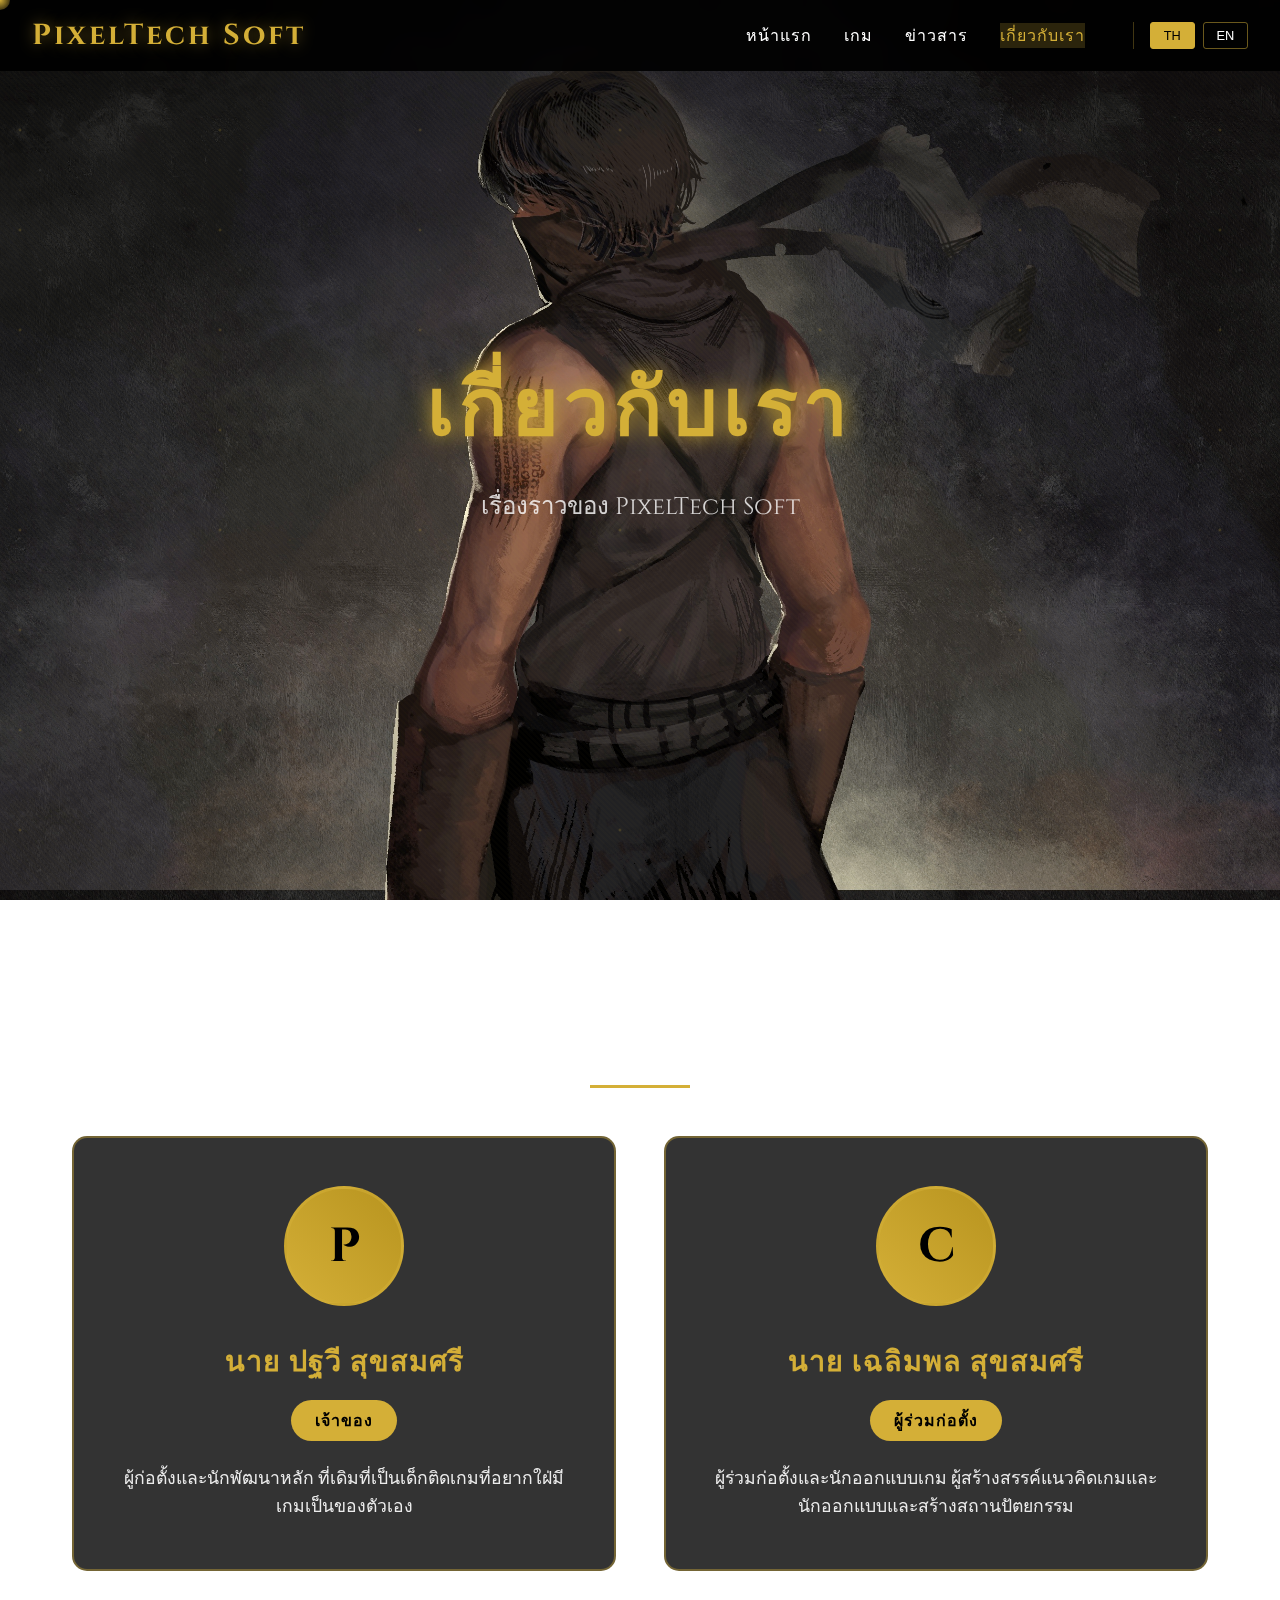
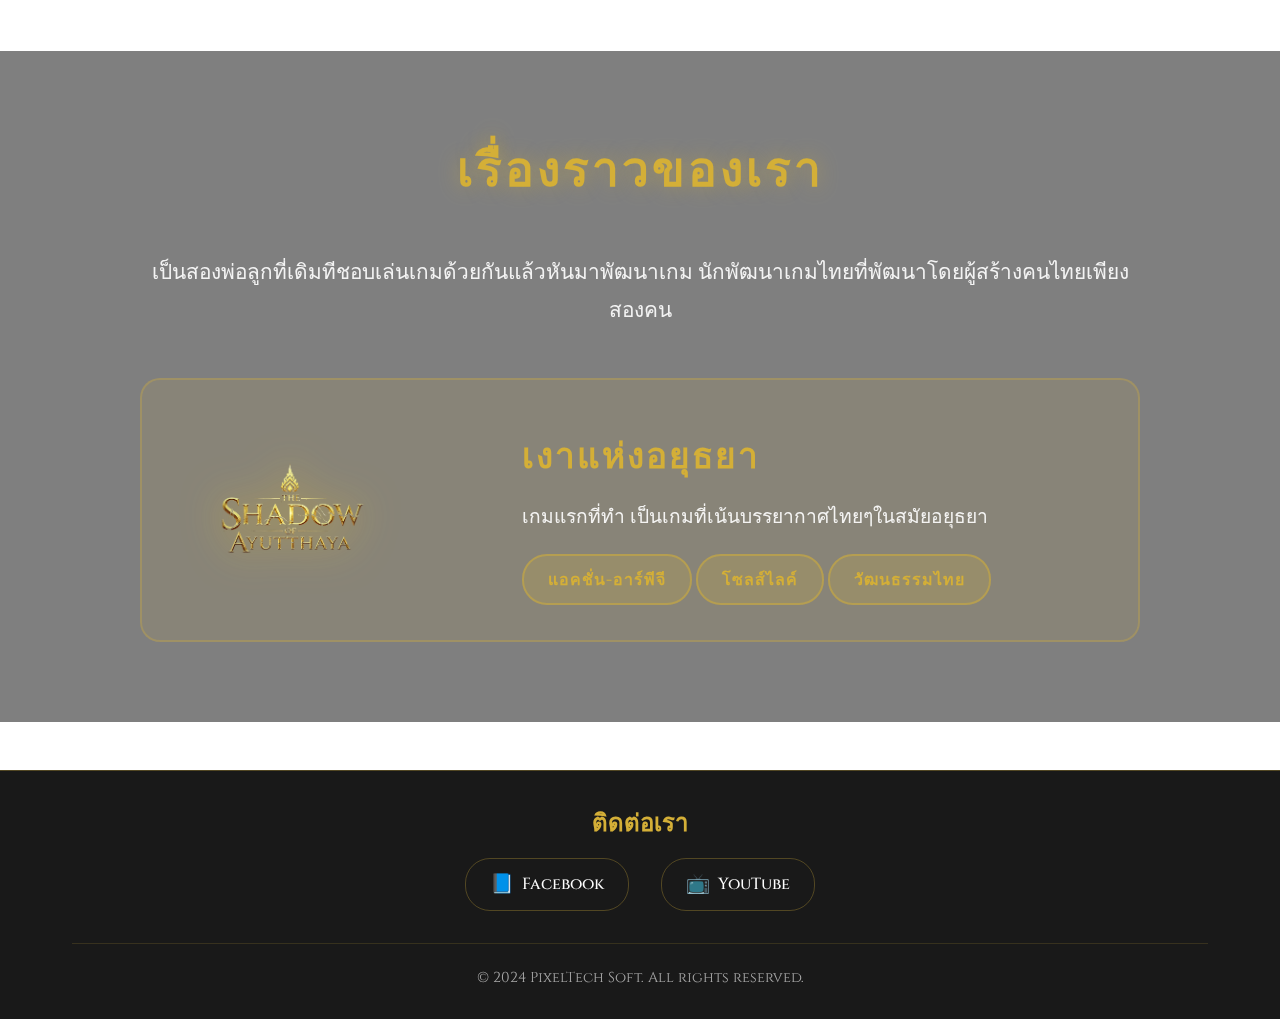
<file: about.html>
<!DOCTYPE html>
<html lang="th">
<head>
    <meta charset="UTF-8">
    <meta name="viewport" content="width=device-width, initial-scale=1.0">
    <title>About Us - PixelTech Soft | เกี่ยวกับเรา | Thai Game Developer</title>
    
    <!-- SEO Meta Tags -->
    <meta name="description" content="เกี่ยวกับ PixelTech Soft นักพัฒนาเกมไทย ผู้ก่อตั้งนาย ปฐวี สุขสมศรี และ เฉลิมพล สุขสมศรี สองพ่อลูกที่รักเกม">
    <meta name="keywords" content="PixelTech Soft, ปฐวี สุขสมศรี, เฉลิมพล สุขสมศรี, นักพัฒนาเกมไทย, Thai Game Developer, ผู้ก่อตั้งเกม, Game Studio Thailand">
    <meta name="author" content="PixelTech Soft">
    
    <!-- Open Graph / Facebook -->
    <meta property="og:type" content="website">
    <meta property="og:title" content="About PixelTech Soft - Thai Game Developer">
    <meta property="og:description" content="เกี่ยวกับนักพัฒนาเกมไทย สองพ่อลูกที่รักเกม">
    <meta property="og:image" content="https://pixeltechsoft.com/Logo.png">
    <meta property="og:url" content="https://pixeltechsoft.com/about.html">
    
    <!-- Twitter -->
    <meta name="twitter:card" content="summary_large_image">
    <meta name="twitter:title" content="About PixelTech Soft">
    <meta name="twitter:description" content="เกี่ยวกับนักพัฒนาเกมไทย">
    
    <link href="https://fonts.googleapis.com/css2?family=Trajan+Pro:wght@400;700&family=Cinzel:wght@400;500;600;700&display=swap" rel="stylesheet">
    <link rel="stylesheet" href="style.css">
</head>
<body>
    <div class="cursor"></div>
    <div class="particles"></div>
    
    <header class="header">
        <div class="logo">
            <span class="logo-text">PixelTech Soft</span>
        </div>
        <nav class="nav">
            <a href="index.html" class="nav-link" data-th="หน้าแรก" data-en="HOME">HOME</a>
            <a href="index.html#games" class="nav-link" data-th="เกม" data-en="GAMES">GAMES</a>
            <a href="index.html#news" class="nav-link" data-th="ข่าวสาร" data-en="NEWS">NEWS</a>
            <a href="about.html" class="nav-link active" data-th="เกี่ยวกับเรา" data-en="ABOUT">ABOUT</a>
            <div class="language-switcher">
                <button class="lang-btn active" data-lang="th">TH</button>
                <button class="lang-btn" data-lang="en">EN</button>
            </div>
        </nav>
    </header>

    <main>
        <section class="about-hero-section">
            <div class="hero-bg" style="background-image: url('Showcase.JPG');"></div>
            <div class="about-hero-content">
                <h1 class="about-hero-title" data-th="เกี่ยวกับเรา" data-en="About Us">เกี่ยวกับเรา</h1>
                <p class="about-hero-subtitle" data-th="เรื่องราวของ PixelTech Soft" data-en="The Story Behind PixelTech Soft">เรื่องราวของ PixelTech Soft</p>
            </div>
        </section>

        <section class="founders-section">
            <div class="section-header">
                <h2 class="section-title" data-th="ผู้ก่อตั้ง" data-en="Our Founders">ผู้ก่อตั้ง</h2>
                <div class="title-underline"></div>
            </div>
            
            <div class="founders-grid">
                <div class="founder-card">
                    <div class="founder-avatar">
                        <div class="avatar-placeholder">P</div>
                    </div>
                    <h3 class="founder-name">นาย ปฐวี สุขสมศรี</h3>
                    <span class="founder-role" data-th="เจ้าของ" data-en="Founder">เจ้าของ</span>
                    <p class="founder-desc">ผู้ก่อตั้งและนักพัฒนาหลัก ที่เดิมที่เป็นเด็กติดเกมที่อยากใฝ่มีเกมเป็นของตัวเอง</p>
                </div>
                
                <div class="founder-card">
                    <div class="founder-avatar">
                        <div class="avatar-placeholder">C</div>
                    </div>
                    <h3 class="founder-name">นาย เฉลิมพล สุขสมศรี</h3>
                    <span class="founder-role" data-th="ผู้ร่วมก่อตั้ง" data-en="Co-Founder">ผู้ร่วมก่อตั้ง</span>
                    <p class="founder-desc">ผู้ร่วมก่อตั้งและนักออกแบบเกม ผู้สร้างสรรค์แนวคิดเกมและนักออกแบบและสร้างสถานปัตยกรรม</p>
                </div>
            </div>
        </section>

        <section class="story-section">
            <div class="story-content">
                <h2 class="story-title" data-th="เรื่องราวของเรา" data-en="Our Story">เรื่องราวของเรา</h2>
                <div class="story-text">
                    <p>เป็นสองพ่อลูกที่เดิมทีชอบเล่นเกมด้วยกันแล้วหันมาพัฒนาเกม นักพัฒนาเกมไทยที่พัฒนาโดยผู้สร้างคนไทยเพียงสองคน</p>
                    
                    <div class="game-highlight">
                        <img src="Logo.png" alt="The Shadow Of Ayutthaya" class="game-logo-large">
                        <div class="game-info-text">
                            <h3>เงาแห่งอยุธยา</h3>
                            <p>เกมแรกที่ทำ เป็นเกมที่เน้นบรรยากาศไทยๆในสมัยอยุธยา</p>
                            <div class="genre-tags">
                                <span class="genre-tag">แอคชั่น-อาร์พีจี</span>
                                <span class="genre-tag">โซลส์ไลค์</span>
                                <span class="genre-tag">วัฒนธรรมไทย</span>
                            </div>
                        </div>
                    </div>
                </div>
            </div>
        </section>
    </main>

    <footer class="footer">
        <div class="footer-content">
            <div class="social-links">
                <h3 data-th="ติดต่อเรา" data-en="Contact Us">Contact Us</h3>
                <div class="social-icons">
                    <a href="https://www.facebook.com/profile.php?id=61567731262273" target="_blank" class="social-link">
                        <span class="social-icon">📘</span>
                        <span data-th="Facebook" data-en="Facebook">Facebook</span>
                    </a>
                    <a href="https://www.youtube.com/@THESHADOWOFAYUTTHAYA-OFFICIAL" target="_blank" class="social-link">
                        <span class="social-icon">📺</span>
                        <span data-th="YouTube" data-en="YouTube">YouTube</span>
                    </a>
                </div>
            </div>
            <p>&copy; 2024 PixelTech Soft. All rights reserved.</p>
        </div>
    </footer>

    <script src="about.js"></script>
</body>
</html>
</file>
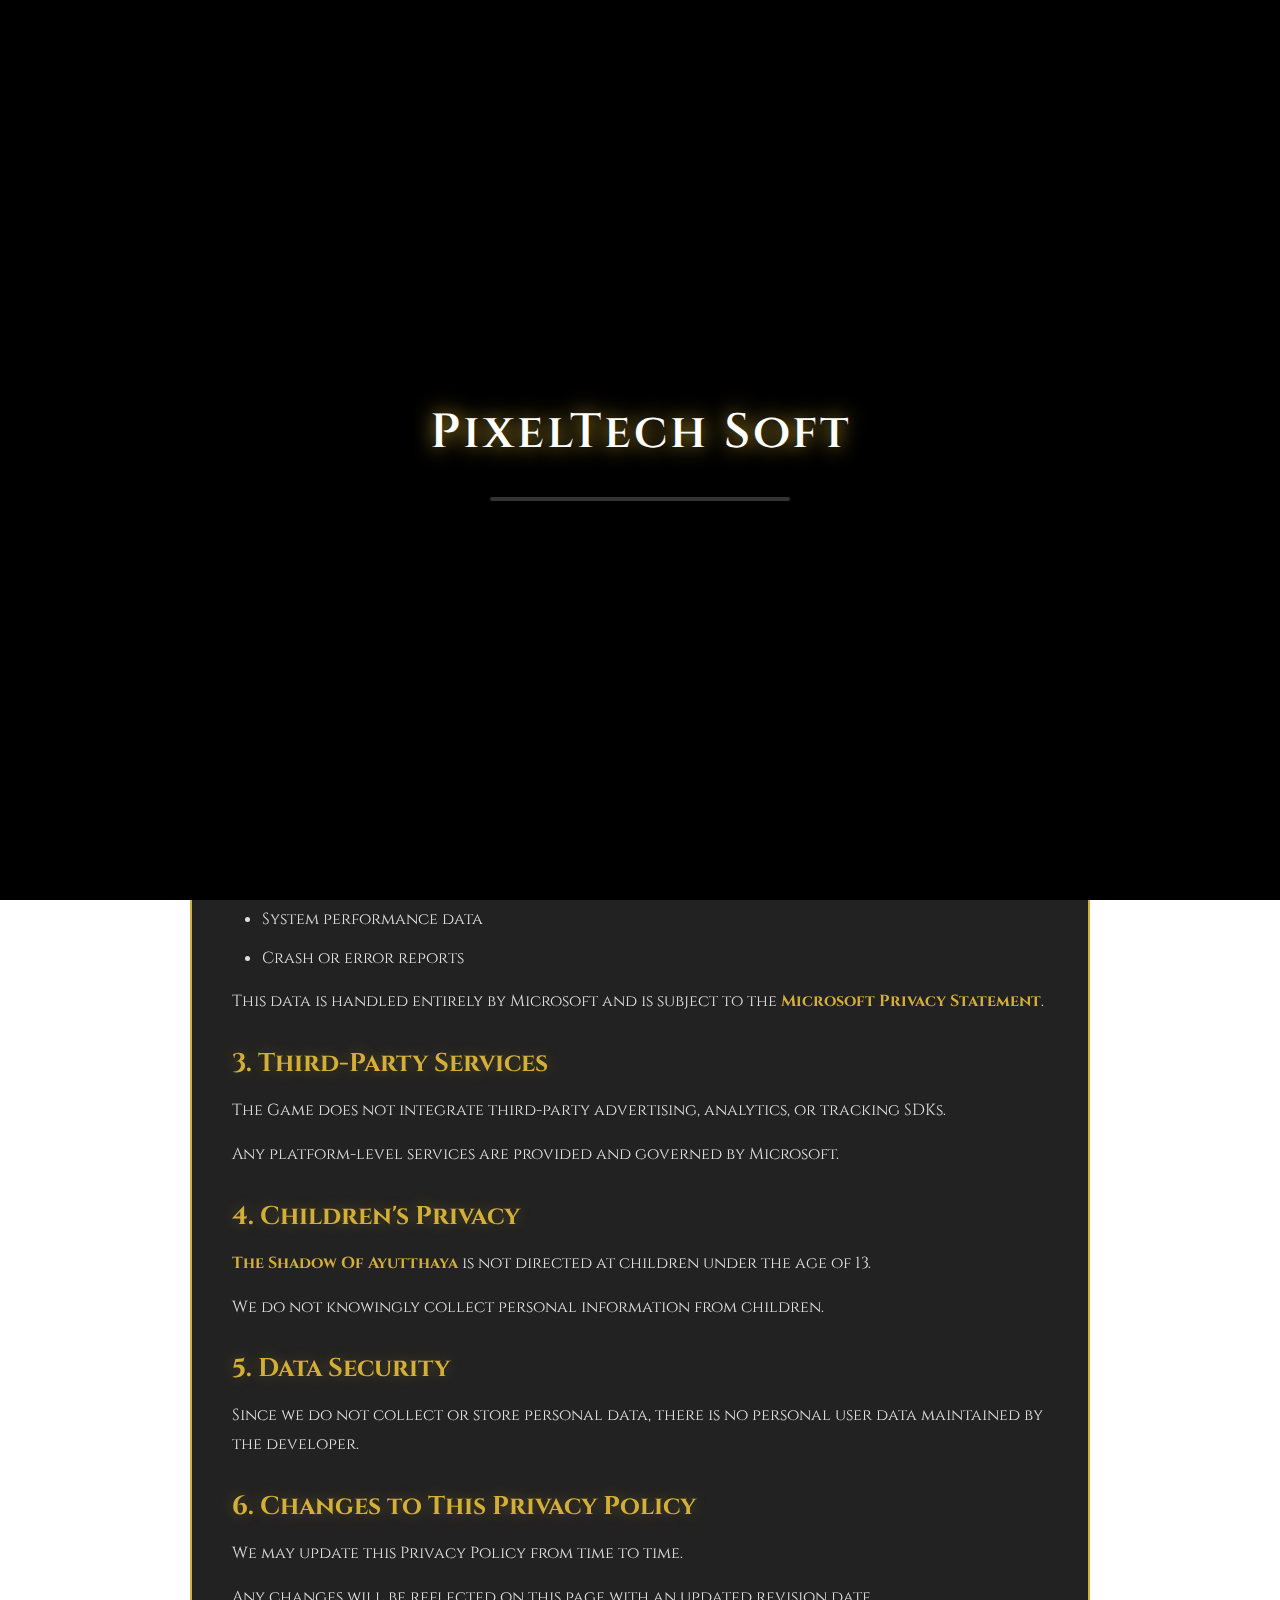
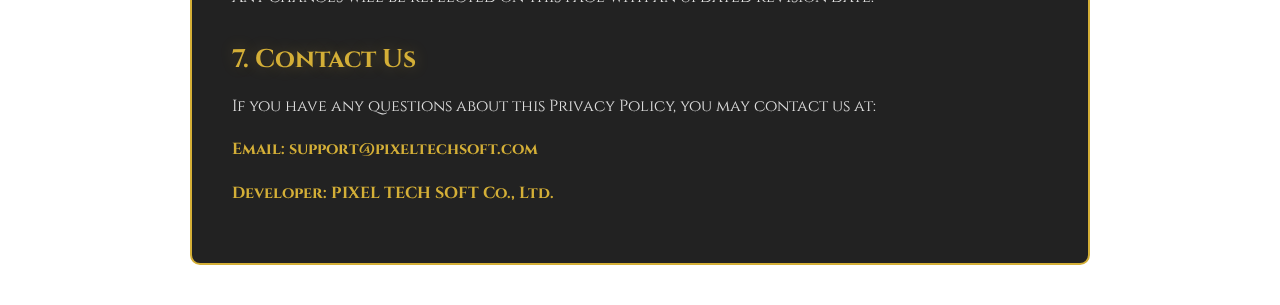
<file: privacy-policy.html>
<!DOCTYPE html>
<html lang="th">
<head>
    <meta charset="UTF-8">
    <meta name="viewport" content="width=device-width, initial-scale=1.0">
    <title>Privacy Policy - The Shadow Of Ayutthaya | PixelTech Soft</title>
    
    <!-- SEO Meta Tags -->
    <meta name="description" content="Privacy Policy สำหรับเกม The Shadow Of Ayutthaya - ข้อมูลเกี่ยวกับการคุ้มครองข้อมูลของผู้เล่น">
    <meta name="keywords" content="Privacy Policy, The Shadow of Ayutthaya, PixelTech Soft, การคุ้มครองข้อมูล">
    <meta name="author" content="PixelTech Soft">
    <meta name="robots" content="index, follow">
    
    <!-- Open Graph / Facebook -->
    <meta property="og:type" content="website">
    <meta property="og:title" content="Privacy Policy - The Shadow Of Ayutthaya">
    <meta property="og:description" content="Privacy Policy สำหรับเกม The Shadow Of Ayutthaya">
    <meta property="og:url" content="https://pixeltechsoft.com/privacy-policy.html">
    
    <link href="https://fonts.googleapis.com/css2?family=Trajan+Pro:wght@400;700&family=Cinzel:wght@400;500;600;700&display=swap" rel="stylesheet">
    <link rel="stylesheet" href="style.css">
    <style>
        .privacy-policy-container {
            max-width: 900px;
            margin: 120px auto 40px;
            padding: 40px;
            background: rgba(10, 10, 10, 0.9);
            border: 2px solid #d4af37;
            border-radius: 10px;
            position: relative;
            z-index: 10;
        }

        .privacy-policy-container h1 {
            color: #d4af37;
            font-size: 2.5em;
            margin-bottom: 10px;
            text-align: center;
            text-shadow: 0 0 20px rgba(212, 175, 55, 0.5);
        }

        .policy-last-updated {
            text-align: center;
            color: #b8860b;
            font-size: 0.9em;
            margin-bottom: 30px;
            border-bottom: 1px solid #d4af37;
            padding-bottom: 20px;
        }

        .privacy-policy-container h2 {
            color: #d4af37;
            font-size: 1.6em;
            margin-top: 30px;
            margin-bottom: 15px;
            text-shadow: 0 0 15px rgba(212, 175, 55, 0.3);
        }

        .privacy-policy-container p {
            color: #e0e0e0;
            line-height: 1.8;
            margin-bottom: 15px;
            font-size: 1em;
        }

        .privacy-policy-container ul {
            color: #e0e0e0;
            margin-left: 30px;
            margin-bottom: 15px;
        }

        .privacy-policy-container li {
            margin-bottom: 10px;
            line-height: 1.8;
        }

        .privacy-policy-container strong {
            color: #d4af37;
        }

        .privacy-policy-container a {
            color: #d4af37;
            text-decoration: none;
            transition: 0.3s;
        }

        .privacy-policy-container a:hover {
            text-decoration: underline;
            text-shadow: 0 0 10px rgba(212, 175, 55, 0.7);
        }

        .back-button {
            display: inline-block;
            margin-bottom: 20px;
            padding: 10px 20px;
            background: linear-gradient(135deg, #d4af37 0%, #b8860b 100%);
            color: #000;
            text-decoration: none;
            border-radius: 5px;
            font-weight: bold;
            transition: 0.3s;
            cursor: pointer;
        }

        .back-button:hover {
            background: linear-gradient(135deg, #e0c545 0%, #d4af37 100%);
            transform: scale(1.05);
        }

        @media (max-width: 768px) {
            .privacy-policy-container {
                margin: 60px 20px 40px;
                padding: 20px;
            }

            .privacy-policy-container h1 {
                font-size: 1.8em;
            }

            .privacy-policy-container h2 {
                font-size: 1.3em;
            }

            .privacy-policy-container p,
            .privacy-policy-container li {
                font-size: 0.95em;
            }
        }
    </style>
</head>
<body>
    <div class="loading-screen" id="loading-screen">
        <div class="loading-content">
            <div class="loading-text">PixelTech Soft</div>
            <div class="loading-bar">
                <div class="loading-progress"></div>
            </div>
        </div>
    </div>

    <header class="header" style="position: fixed; top: 0; left: 0; right: 0; z-index: 100; background: rgba(10, 10, 10, 0.95); border-bottom: 2px solid #d4af37;">
        <div class="logo" style="padding: 15px 30px; display: inline-block;">
            <span class="logo-text">PixelTech Soft</span>
        </div>
        <nav class="nav" style="display: inline-block; position: absolute; right: 30px; top: 20px;">
            <a href="index.html" class="nav-link" style="color: #d4af37; text-decoration: none; margin-left: 30px; transition: 0.3s;">Home</a>
            <a href="about.html" class="nav-link" style="color: #d4af37; text-decoration: none; margin-left: 30px; transition: 0.3s;">About</a>
        </nav>
    </header>

    <div class="privacy-policy-container">
        <a href="index.html" class="back-button">← Back to Home</a>
        
        <h1>Privacy Policy</h1>
        <div class="policy-last-updated">Last updated: 2026</div>

        <p>PixelTechSoft ("we", "our", or "us") operates the game <strong>The Shadow Of Ayutthaya</strong> (the "Game"). This Privacy Policy explains how we handle information when you use our Game.</p>

        <h2>1. Information We Collect</h2>
        <p><strong>The Shadow Of Ayutthaya</strong> is a single-player, offline-focused game.</p>
        <p>We do not collect, store, or process personal data such as names, email addresses, phone numbers, or precise location data.</p>
        <p>The Game does not require user accounts and does not include online multiplayer services.</p>

        <h2>2. Automatically Collected Information</h2>
        <p>The Game itself does not collect analytics or tracking data.</p>
        <p>However, platform providers such as Microsoft (Windows / Xbox) may collect limited technical information in accordance with their own privacy policies, including but not limited to:</p>
        <ul>
            <li>Device information</li>
            <li>System performance data</li>
            <li>Crash or error reports</li>
        </ul>
        <p>This data is handled entirely by Microsoft and is subject to the <strong><a href="https://privacy.microsoft.com/" target="_blank" rel="noopener noreferrer">Microsoft Privacy Statement</a></strong>.</p>

        <h2>3. Third-Party Services</h2>
        <p>The Game does not integrate third-party advertising, analytics, or tracking SDKs.</p>
        <p>Any platform-level services are provided and governed by Microsoft.</p>

        <h2>4. Children's Privacy</h2>
        <p><strong>The Shadow Of Ayutthaya</strong> is not directed at children under the age of 13.</p>
        <p>We do not knowingly collect personal information from children.</p>

        <h2>5. Data Security</h2>
        <p>Since we do not collect or store personal data, there is no personal user data maintained by the developer.</p>

        <h2>6. Changes to This Privacy Policy</h2>
        <p>We may update this Privacy Policy from time to time.</p>
        <p>Any changes will be reflected on this page with an updated revision date.</p>

        <h2>7. Contact Us</h2>
        <p>If you have any questions about this Privacy Policy, you may contact us at:</p>
        <p><strong>Email: <a href="mailto:support@pixeltechsoft.com">support@pixeltechsoft.com</a></strong></p>
        <p><strong>Developer: PIXEL TECH SOFT Co., Ltd.</strong></p>
    </div>

    <script src="app.js"></script>
</body>
</html>
</file>
<file: style.css>
* {
    margin: 0;
    padding: 0;
    box-sizing: border-box;
}

body {
    font-family: 'Cinzel', serif;
    background: 
        radial-gradient(circle at 20% 80%, rgba(212,175,55,0.1) 0%, transparent 50%),
        radial-gradient(circle at 80% 20%, rgba(212,175,55,0.08) 0%, transparent 50%),
        radial-gradient(circle at 40% 40%, rgba(212,175,55,0.05) 0%, transparent 50%),
        linear-gradient(135deg, #0a0a0a 0%, #1a1a1a 50%, #0a0a0a 100%);
    background-size: 100% 100%, 100% 100%, 100% 100%, 100% 100%;
    background-attachment: fixed;
    color: #fff;
    overflow-x: hidden;
    cursor: none;
    position: relative;
}

body::before {
    content: '';
    position: fixed;
    top: 0;
    left: 0;
    width: 100%;
    height: 100%;
    background-image: 
        repeating-linear-gradient(
            45deg,
            transparent,
            transparent 2px,
            rgba(212,175,55,0.02) 2px,
            rgba(212,175,55,0.02) 4px
        );
    pointer-events: none;
    z-index: 1;
}

body::after {
    content: '';
    position: fixed;
    top: 0;
    left: 0;
    width: 100%;
    height: 100%;
    background: 
        radial-gradient(2px 2px at 20px 30px, rgba(212,175,55,0.3), transparent),
        radial-gradient(2px 2px at 40px 70px, rgba(255,255,255,0.1), transparent),
        radial-gradient(1px 1px at 90px 40px, rgba(212,175,55,0.2), transparent),
        radial-gradient(1px 1px at 130px 80px, rgba(255,255,255,0.08), transparent);
    background-repeat: repeat;
    background-size: 200px 100px;
    animation: sparkle 20s linear infinite;
    pointer-events: none;
    z-index: 1;
}

@keyframes sparkle {
    0% { transform: translateX(0); }
    100% { transform: translateX(200px); }
}

/* Loading Screen */
.loading-screen {
    position: fixed;
    top: 0;
    left: 0;
    width: 100%;
    height: 100%;
    background: #000;
    display: flex;
    align-items: center;
    justify-content: center;
    z-index: 10000;
    animation: fadeOut 1s ease 3s forwards;
}

.loading-content {
    text-align: center;
    animation: fadeInUp 1s ease;
}



.loading-text {
    font-family: 'Cinzel', serif;
    font-size: 3rem;
    font-weight: 600;
    margin-bottom: 2rem;
    text-shadow: 0 0 20px #d4af37;
    letter-spacing: 3px;
}

.loading-bar {
    width: 300px;
    height: 4px;
    background: rgba(255,255,255,0.2);
    border-radius: 2px;
    overflow: hidden;
    margin: 0 auto;
}

.loading-progress {
    width: 0;
    height: 100%;
    background: linear-gradient(90deg, #d4af37, #b8941f);
    border-radius: 2px;
    animation: loadProgress 3s ease forwards;
}

@keyframes loadProgress {
    to { width: 100%; }
}

@keyframes fadeOut {
    to { opacity: 0; visibility: hidden; }
}

/* Game Selection */
.game-selection {
    position: fixed;
    top: 0;
    left: 0;
    width: 100%;
    height: 100%;
    background: linear-gradient(rgba(0,0,0,0.8), rgba(0,0,0,0.9)), url('Envaronment1.jpg');
    background-size: cover;
    background-position: center;
    display: flex;
    align-items: center;
    justify-content: center;
    z-index: 9000;
    opacity: 0;
    visibility: hidden;
    animation: showSelection 1s ease 4s forwards;
}

@keyframes showSelection {
    to { opacity: 1; visibility: visible; }
}

.selection-content {
    text-align: center;
    max-width: 1200px;
    padding: 2rem;
}

.selection-title {
    font-family: 'Cinzel', serif;
    font-size: 4rem;
    font-weight: 700;
    margin-bottom: 3rem;
    text-shadow: 0 0 30px #d4af37;
    animation: titleGlow 3s ease-in-out infinite alternate;
    letter-spacing: 4px;
}

@keyframes titleGlow {
    from { text-shadow: 0 0 30px #d4af37; }
    to { text-shadow: 0 0 50px #d4af37, 0 0 70px #d4af37; }
}

.game-showcase {
    position: fixed;
    top: 0;
    left: 0;
    width: 100vw;
    height: 100vh;
    display: flex;
    align-items: center;
    justify-content: center;
    gap: 2rem;
    padding: 2rem;
}

.game-slot {
    width: 45vw;
    max-width: 500px;
    height: 70vh;
    background: rgba(0,0,0,0.9);
    border: 3px solid rgba(212,175,55,0.6);
    border-radius: 10px;
    overflow: hidden;
    cursor: pointer;
    transition: all 0.8s ease;
    transform: translateY(100px) scale(0.9);
    opacity: 0;
    animation: slotEntrance 1.5s ease 5s forwards;
    position: relative;
}

.game-slot:nth-child(2) {
    animation-delay: 5.5s;
}

@keyframes slotEntrance {
    0% {
        transform: translateY(100px) scale(0.9);
        opacity: 0;
    }
    70% {
        transform: translateY(-20px) scale(1.02);
        opacity: 0.8;
    }
    100% {
        transform: translateY(0) scale(1);
        opacity: 1;
    }
}

.game-slot:hover {
    transform: translateY(-10px) scale(1.02);
    border-color: #d4af37;
    box-shadow: 0 20px 40px rgba(212,175,55,0.4);
}

.game-showcase-image {
    position: relative;
    height: 65%;
    overflow: hidden;
}

.game-showcase-image::after {
    content: '';
    position: absolute;
    bottom: 0;
    left: 0;
    width: 100%;
    height: 30%;
    background: linear-gradient(to bottom, transparent, rgba(0,0,0,0.8));
    pointer-events: none;
}

.showcase-bg {
    width: 100%;
    height: 100%;
    object-fit: cover;
    transition: all 0.5s ease;
}

.showcase-bg::after {
    content: '';
    position: absolute;
    bottom: 0;
    left: 0;
    width: 100%;
    height: 40%;
    background: linear-gradient(to bottom, transparent, rgba(0,0,0,0.9));
    pointer-events: none;
}

.game-slot:hover .showcase-bg {
    transform: scale(1.05);
    filter: brightness(1.1);
}

.game-overlay {
    position: absolute;
    top: 0;
    left: 0;
    width: 100%;
    height: 100%;
    background: linear-gradient(45deg, rgba(0,0,0,0.7), rgba(212,175,55,0.2));
    display: flex;
    align-items: center;
    justify-content: center;
}

.game-logo {
    width: 200px;
    height: auto;
    filter: drop-shadow(0 0 20px #d4af37);
    transition: all 0.5s ease;
}

.game-slot:hover .game-logo {
    filter: drop-shadow(0 0 30px #d4af37) brightness(1.2);
    transform: scale(1.1);
}

.game-info {
    height: 35%;
    padding: 1.5rem;
    text-align: center;
    display: flex;
    flex-direction: column;
    justify-content: center;
}

.game-title-overlay {
    font-family: 'Cinzel', serif;
    font-size: 3rem;
    font-weight: 700;
    color: #d4af37;
    text-shadow: 0 0 20px #d4af37;
    letter-spacing: 3px;
}

.game-title {
    font-family: 'Cinzel', serif;
    font-size: 2.2rem;
    font-weight: 700;
    color: #d4af37;
    letter-spacing: 3px;
    margin-bottom: 1rem;
    text-shadow: 0 0 15px rgba(212,175,55,0.5);
}

.game-description {
    font-size: 1rem;
    line-height: 1.5;
    opacity: 0.8;
    margin-bottom: 1.5rem;
    max-width: 600px;
    margin-left: auto;
    margin-right: auto;
}

.play-btn {
    background: linear-gradient(45deg, #d4af37, #b8941f);
    border: none;
    padding: 1rem 2.5rem;
    font-family: 'Cinzel', serif;
    font-size: 1rem;
    font-weight: 600;
    letter-spacing: 2px;
    color: white;
    border-radius: 5px;
    cursor: pointer;
    transition: all 0.4s ease;
    box-shadow: 0 10px 20px rgba(212,175,55,0.3);
    position: relative;
    overflow: hidden;
    align-self: center;
    width: fit-content;
    margin: 0 auto;
}

.play-btn:hover {
    transform: translateY(-3px);
    box-shadow: 0 15px 30px rgba(212,175,55,0.5);
    background: linear-gradient(45deg, #b8941f, #d4af37);
}

.play-btn::before {
    content: '';
    position: absolute;
    top: 0;
    left: -100%;
    width: 100%;
    height: 100%;
    background: linear-gradient(90deg, transparent, rgba(255,255,255,0.2), transparent);
    transition: left 0.5s;
}

.play-btn:hover::before {
    left: 100%;
}



.cursor {
    position: fixed;
    width: 20px;
    height: 20px;
    background: radial-gradient(circle, #d4af37, transparent);
    border-radius: 50%;
    pointer-events: none;
    z-index: 9999;
    transition: transform 0.1s ease;
    transform: translate(-50%, -50%);
    opacity: 1;
    mix-blend-mode: screen;
}

.particles {
    position: fixed;
    top: 0;
    left: 0;
    width: 100%;
    height: 100%;
    pointer-events: none;
    z-index: 1;
}

.particle {
    position: absolute;
    width: 1px;
    height: 1px;
    background: #d4af37;
    opacity: 0.4;
    animation: float 8s infinite linear;
    border-radius: 50%;
}

@keyframes float {
    0% { transform: translateY(100vh) rotate(0deg); opacity: 0; }
    5% { opacity: 0.4; }
    95% { opacity: 0.4; }
    100% { transform: translateY(-100px) rotate(180deg); opacity: 0; }
}

.floating-elements {
    position: fixed;
    top: 0;
    left: 0;
    width: 100%;
    height: 100%;
    pointer-events: none;
    z-index: 2;
}

.floating-element {
    position: absolute;
    font-size: 2rem;
    opacity: 0.1;
    animation: floatAround var(--duration) infinite linear;
    animation-delay: var(--delay);
    filter: drop-shadow(0 0 10px rgba(212,175,55,0.3));
}

.floating-element:nth-child(1) { left: 10%; top: 20%; }
.floating-element:nth-child(2) { left: 80%; top: 60%; }
.floating-element:nth-child(3) { left: 60%; top: 10%; }
.floating-element:nth-child(4) { left: 20%; top: 70%; }
.floating-element:nth-child(5) { left: 90%; top: 30%; }

@keyframes floatAround {
    0% {
        transform: translateY(0px) rotate(0deg);
        opacity: 0.1;
    }
    25% {
        transform: translateY(-20px) rotate(90deg);
        opacity: 0.2;
    }
    50% {
        transform: translateY(-10px) rotate(180deg);
        opacity: 0.15;
    }
    75% {
        transform: translateY(-30px) rotate(270deg);
        opacity: 0.1;
    }
    100% {
        transform: translateY(0px) rotate(360deg);
        opacity: 0.1;
    }
}

.header {
    position: fixed;
    top: 0;
    width: 100%;
    padding: 1rem 2rem;
    background: rgba(0,0,0,0.9);
    backdrop-filter: blur(10px);
    z-index: 1000;
    display: flex;
    justify-content: space-between;
    align-items: center;
    transition: all 0.3s;
}

.logo {
    display: flex;
    align-items: center;
    gap: 1rem;
    font-family: 'Dancing Script', cursive;
    font-size: 2rem;
    font-weight: 600;
    letter-spacing: 1px;
}

.logo-text {
    font-family: 'Cinzel', serif;
    font-size: 1.8rem;
    font-weight: 700;
    color: #d4af37;
    letter-spacing: 3px;
    text-shadow: 0 0 15px rgba(212,175,55,0.5);
    transition: all 0.3s;
}

.logo-text:hover {
    transform: scale(1.1);
    text-shadow: 0 0 25px rgba(212,175,55,0.8);
}

.nav {
    display: flex;
    gap: 2rem;
    align-items: center;
}

.language-switcher {
    display: flex;
    gap: 0.5rem;
    margin-left: 1rem;
    border-left: 1px solid rgba(212,175,55,0.3);
    padding-left: 1rem;
}

.lang-btn {
    background: transparent;
    border: 1px solid rgba(212,175,55,0.5);
    color: #fff;
    padding: 0.3rem 0.8rem;
    font-size: 0.8rem;
    font-weight: 500;
    cursor: pointer;
    transition: all 0.3s ease;
    border-radius: 3px;
}

.lang-btn:hover {
    border-color: #d4af37;
    background: rgba(212,175,55,0.1);
}

.lang-btn.active {
    background: #d4af37;
    color: #000;
    border-color: #d4af37;
}

.nav-link {
    color: #fff;
    text-decoration: none;
    font-weight: 500;
    letter-spacing: 1px;
    position: relative;
    transition: all 0.3s;
}

.nav-link:hover {
    color: #d4af37;
    text-shadow: 0 0 10px #d4af37;
}

.nav-link::after {
    content: '';
    position: absolute;
    bottom: -5px;
    left: 0;
    width: 0;
    height: 2px;
    background: #d4af37;
    transition: width 0.3s;
}

.nav-link:hover::after {
    width: 100%;
}

.hero-section {
    height: 100vh;
    position: relative;
    display: flex;
    align-items: center;
    justify-content: center;
    overflow: hidden;
    z-index: 10;
}

.hero-bg {
    position: absolute;
    top: 0;
    left: 0;
    width: 100%;
    height: 100%;
    background: 
        linear-gradient(to bottom, 
            rgba(0,0,0,0.3) 0%, 
            rgba(0,0,0,0.5) 30%, 
            rgba(0,0,0,0.8) 70%, 
            rgba(10,10,10,0.95) 90%, 
            rgba(10,10,10,1) 100%
        ), 
        url('Envaronment1.jpg');
    background-size: cover;
    background-position: center;
    animation: gradientShift 8s ease infinite;
}

@keyframes gradientShift {
    0% { background-position: 0% 50%; }
    50% { background-position: 100% 50%; }
    100% { background-position: 0% 50%; }
}

.hero-content {
    text-align: center;
    z-index: 10;
    animation: fadeInUp 1s ease;
}

@keyframes fadeInUp {
    from { opacity: 0; transform: translateY(50px); }
    to { opacity: 1; transform: translateY(0); }
}

.hero-title {
    font-family: 'Cinzel', serif;
    font-size: 5rem;
    font-weight: 700;
    letter-spacing: 5px;
    margin-bottom: 1rem;
    text-shadow: 0 0 20px #d4af37;
    animation: glow 2s ease-in-out infinite alternate;
}

@keyframes glow {
    from { text-shadow: 0 0 20px #d4af37; }
    to { text-shadow: 0 0 30px #d4af37, 0 0 40px #d4af37; }
}

.hero-subtitle {
    font-size: 1.5rem;
    margin-bottom: 2rem;
    opacity: 0.8;
}

.hero-buttons {
    display: flex;
    gap: 1rem;
    justify-content: center;
}

.btn-primary, .btn-secondary {
    padding: 1rem 2rem;
    border: none;
    font-size: 1rem;
    font-weight: bold;
    letter-spacing: 1px;
    cursor: pointer;
    transition: all 0.3s;
    position: relative;
    overflow: hidden;
}

.btn-primary {
    background: #d4af37;
    color: #fff;
}

.btn-secondary {
    background: transparent;
    color: #fff;
    border: 2px solid #d4af37;
}

.btn-primary:hover, .btn-secondary:hover {
    transform: translateY(-3px);
    box-shadow: 0 10px 20px rgba(255, 107, 53, 0.3);
}

.scroll-indicator {
    position: absolute;
    bottom: 2rem;
    left: 50%;
    transform: translateX(-50%);
    animation: bounce 2s infinite;
}

@keyframes bounce {
    0%, 20%, 50%, 80%, 100% { transform: translateX(-50%) translateY(0); }
    40% { transform: translateX(-50%) translateY(-10px); }
    60% { transform: translateX(-50%) translateY(-5px); }
}

.scroll-arrow {
    width: 20px;
    height: 20px;
    border-right: 2px solid #d4af37;
    border-bottom: 2px solid #d4af37;
    transform: rotate(45deg);
}

.games-section, .news-section, .about-section {
    padding: 5rem 2rem;
    max-width: 1200px;
    margin: 0 auto;
    position: relative;
    z-index: 10;
}

.section-header {
    text-align: center;
    margin-bottom: 3rem;
}

.section-title {
    font-family: 'Cinzel', serif;
    font-size: 3.5rem;
    font-weight: 600;
    letter-spacing: 3px;
    margin-bottom: 1rem;
}

.title-underline {
    width: 100px;
    height: 3px;
    background: #d4af37;
    margin: 0 auto;
}

.games-grid {
    display: flex;
    justify-content: center;
    align-items: center;
    width: 100%;
}

.game-card {
    width: 90vw;
    max-width: 1000px;
    height: 70vh;
    background: rgba(0,0,0,0.9);
    border: 3px solid rgba(212,175,55,0.6);
    border-radius: 15px;
    overflow: hidden;
    cursor: pointer;
    transition: all 0.8s ease;
    transform: translateY(100px) scale(0.95);
    opacity: 0;
    animation: bigCardEntrance 1.5s ease forwards;
    position: relative;
}

@keyframes bigCardEntrance {
    0% {
        transform: translateY(100px) scale(0.95);
        opacity: 0;
    }
    70% {
        transform: translateY(-20px) scale(1.02);
        opacity: 0.8;
    }
    100% {
        transform: translateY(0) scale(1);
        opacity: 1;
    }
}

.game-card:hover {
    transform: translateY(-15px) scale(1.02);
    border-color: #d4af37;
    box-shadow: 0 30px 60px rgba(255, 107, 53, 0.4);
}

.game-image {
    width: 100%;
    height: 70%;
    position: relative;
    overflow: hidden;
}

.game-image::after {
    content: '';
    position: absolute;
    bottom: 0;
    left: 0;
    width: 100%;
    height: 30%;
    background: linear-gradient(to bottom, transparent, rgba(0,0,0,0.9));
    pointer-events: none;
    z-index: 5;
}

.game-showcase {
    width: 100%;
    height: 100%;
    object-fit: cover;
    transition: all 0.5s ease;
}

.game-card:hover .game-showcase {
    transform: scale(1.05);
    filter: brightness(1.1);
}

.game-logo-overlay {
    position: absolute;
    top: 0;
    left: 0;
    width: 100%;
    height: 100%;
    background: linear-gradient(45deg, rgba(0,0,0,0.6), rgba(212,175,55,0.2));
    display: flex;
    align-items: center;
    justify-content: center;
    transition: all 0.3s ease;
}

.game-card:hover .game-logo-overlay {
    background: linear-gradient(45deg, rgba(0,0,0,0.4), rgba(212,175,55,0.3));
}

.card-game-logo {
    width: 250px;
    height: auto;
    filter: drop-shadow(0 0 25px #d4af37);
    transition: all 0.5s ease;
}

.game-card:hover .card-game-logo {
    filter: drop-shadow(0 0 40px #d4af37) brightness(1.3);
    transform: scale(1.1);
}

.game-info {
    height: 30%;
    padding: 2rem;
    text-align: center;
    display: flex;
    flex-direction: column;
    justify-content: center;
}

.game-title {
    font-family: 'Cinzel', serif;
    font-size: 2.5rem;
    font-weight: 700;
    margin-bottom: 1rem;
    color: #d4af37;
    letter-spacing: 3px;
    text-shadow: 0 0 20px rgba(212,175,55,0.5);
}

.game-info p {
    font-size: 1.2rem;
    line-height: 1.6;
    opacity: 0.9;
    margin-bottom: 0;
    max-width: 700px;
    margin-left: auto;
    margin-right: auto;
}

.news-container {
    display: grid;
    grid-template-columns: repeat(auto-fit, minmax(300px, 1fr));
    gap: 2rem;
}

.news-item {
    background: rgba(255,255,255,0.05);
    padding: 2rem;
    border-radius: 10px;
    border-left: 4px solid #d4af37;
    transition: all 0.3s;
}

.news-item:hover {
    transform: translateX(10px);
    background: rgba(255,255,255,0.1);
}

.modal {
    display: none;
    position: fixed;
    z-index: 2000;
    left: 0;
    top: 0;
    width: 100%;
    height: 100%;
    background: rgba(0,0,0,0.9);
}

.modal-content {
    position: relative;
    margin: 5% auto;
    width: 80%;
    max-width: 800px;
}

.close {
    position: absolute;
    top: -40px;
    right: 0;
    font-size: 2rem;
    color: #fff;
    cursor: pointer;
}

video {
    width: 100%;
    height: auto;
}

.about-title {
    font-family: 'Cinzel', serif;
    font-size: 3rem;
    font-weight: 700;
    color: #d4af37;
    letter-spacing: 3px;
    text-align: center;
    margin-bottom: 3rem;
    text-shadow: 0 0 20px rgba(212,175,55,0.5);
}

.about-content {
    max-width: 1000px;
    margin: 0 auto;
    padding: 0 2rem;
}

.about-story {
    text-align: center;
}

.intro-text {
    font-size: 1.5rem;
    font-weight: 500;
    color: #d4af37;
    margin-bottom: 3rem;
    opacity: 0.9;
}

.founders {
    display: grid;
    grid-template-columns: 1fr 1fr;
    gap: 3rem;
    margin: 3rem 0;
    padding: 2rem;
    background: rgba(212,175,55,0.1);
    border-radius: 15px;
    border: 1px solid rgba(212,175,55,0.3);
}

.founder {
    text-align: center;
    padding: 1.5rem;
}

.founder h3 {
    font-family: 'Cinzel', serif;
    font-size: 1.5rem;
    font-weight: 600;
    color: #fff;
    margin-bottom: 0.5rem;
    letter-spacing: 1px;
}

.role {
    display: inline-block;
    background: #d4af37;
    color: #000;
    padding: 0.5rem 1rem;
    border-radius: 20px;
    font-size: 0.9rem;
    font-weight: 600;
    letter-spacing: 1px;
}

.story-text {
    margin-top: 3rem;
}

.story-text p {
    font-size: 1.2rem;
    line-height: 1.8;
    margin-bottom: 2rem;
    opacity: 0.9;
}

.story-text strong {
    color: #d4af37;
    text-shadow: 0 0 10px rgba(212,175,55,0.3);
}

.game-genre {
    display: flex;
    justify-content: center;
    gap: 1rem;
    flex-wrap: wrap;
    margin-top: 2rem;
}

.genre-tag {
    background: rgba(212,175,55,0.2);
    border: 2px solid rgba(212,175,55,0.5);
    color: #d4af37;
    padding: 0.8rem 1.5rem;
    border-radius: 25px;
    font-family: 'Cinzel', serif;
    font-weight: 600;
    letter-spacing: 1px;
    transition: all 0.3s ease;
}

.genre-tag:hover {
    background: rgba(212,175,55,0.3);
    border-color: #d4af37;
    transform: translateY(-2px);
    box-shadow: 0 5px 15px rgba(212,175,55,0.3);
}

/* About Page Styles */
.about-hero-section {
    height: 100vh;
    position: relative;
    display: flex;
    align-items: center;
    justify-content: center;
    overflow: hidden;
}

.about-hero-content {
    text-align: center;
    z-index: 10;
    animation: fadeInUp 1s ease;
}

.about-hero-title {
    font-family: 'Cinzel', serif;
    font-size: 5rem;
    font-weight: 700;
    letter-spacing: 5px;
    margin-bottom: 1rem;
    text-shadow: 0 0 20px #d4af37;
    animation: glow 2s ease-in-out infinite alternate;
    color: #d4af37;
}

.about-hero-subtitle {
    font-size: 1.5rem;
    margin-bottom: 2rem;
    opacity: 0.8;
}

.founders-section {
    padding: 5rem 2rem;
    max-width: 1200px;
    margin: 0 auto;
}

.founders-grid {
    display: grid;
    grid-template-columns: repeat(auto-fit, minmax(400px, 1fr));
    gap: 3rem;
    margin-top: 3rem;
}

.founder-card {
    background: rgba(0,0,0,0.8);
    border: 2px solid rgba(212,175,55,0.4);
    border-radius: 15px;
    padding: 3rem;
    text-align: center;
    transition: all 0.5s ease;
    cursor: pointer;
}

.founder-card:hover {
    transform: translateY(-10px);
    border-color: #d4af37;
    box-shadow: 0 20px 40px rgba(212,175,55,0.3);
    background: rgba(0,0,0,0.9);
}

.founder-avatar {
    width: 120px;
    height: 120px;
    margin: 0 auto 2rem;
    border-radius: 50%;
    background: linear-gradient(45deg, #d4af37, #b8941f);
    display: flex;
    align-items: center;
    justify-content: center;
    border: 3px solid rgba(212,175,55,0.5);
}

.avatar-placeholder {
    font-family: 'Cinzel', serif;
    font-size: 3rem;
    font-weight: 700;
    color: #000;
}

.founder-name {
    font-family: 'Cinzel', serif;
    font-size: 1.8rem;
    font-weight: 600;
    color: #d4af37;
    margin-bottom: 1rem;
    letter-spacing: 1px;
}

.founder-role {
    display: inline-block;
    background: #d4af37;
    color: #000;
    padding: 0.5rem 1.5rem;
    border-radius: 25px;
    font-weight: 600;
    letter-spacing: 1px;
    margin-bottom: 1.5rem;
}

.founder-desc {
    font-size: 1.1rem;
    line-height: 1.6;
    opacity: 0.9;
}

.story-section {
    padding: 5rem 2rem;
    background: rgba(0,0,0,0.5);
}

.story-content {
    max-width: 1000px;
    margin: 0 auto;
    text-align: center;
}

.story-title {
    font-family: 'Cinzel', serif;
    font-size: 3rem;
    font-weight: 700;
    color: #d4af37;
    letter-spacing: 3px;
    margin-bottom: 3rem;
    text-shadow: 0 0 20px rgba(212,175,55,0.5);
}

.story-text p {
    font-size: 1.3rem;
    line-height: 1.8;
    margin-bottom: 3rem;
    opacity: 0.9;
}

.game-highlight {
    display: grid;
    grid-template-columns: 1fr 2fr;
    gap: 3rem;
    align-items: center;
    background: rgba(212,175,55,0.1);
    border: 2px solid rgba(212,175,55,0.3);
    border-radius: 20px;
    padding: 3rem;
    margin-top: 3rem;
}

.game-logo-large {
    width: 200px;
    height: auto;
    filter: drop-shadow(0 0 20px #d4af37);
    transition: all 0.5s ease;
}

.game-logo-large:hover {
    filter: drop-shadow(0 0 30px #d4af37) brightness(1.2);
    transform: scale(1.05);
}

.game-info-text {
    text-align: left;
}

.game-info-text h3 {
    font-family: 'Cinzel', serif;
    font-size: 2.2rem;
    font-weight: 700;
    color: #d4af37;
    margin-bottom: 1rem;
    letter-spacing: 2px;
}

.game-info-text p {
    font-size: 1.2rem;
    margin-bottom: 2rem;
}

.nav-link.active {
    color: #d4af37;
    background: rgba(212,175,55,0.2);
}

.footer {
    background: rgba(0,0,0,0.9);
    border-top: 1px solid rgba(212,175,55,0.3);
    padding: 2rem 0;
    margin-top: 3rem;
}

.footer-content {
    text-align: center;
    max-width: 1200px;
    margin: 0 auto;
    padding: 0 2rem;
}

.social-links {
    margin-bottom: 2rem;
}

.social-links h3 {
    color: #d4af37;
    font-size: 1.5rem;
    margin-bottom: 1rem;
    font-weight: 600;
}

.social-icons {
    display: flex;
    justify-content: center;
    gap: 2rem;
}

.social-link {
    display: flex;
    align-items: center;
    gap: 0.5rem;
    color: #fff;
    text-decoration: none;
    padding: 0.8rem 1.5rem;
    border: 1px solid rgba(212,175,55,0.3);
    border-radius: 25px;
    transition: all 0.3s ease;
    font-weight: 500;
}

.social-link:hover {
    background: rgba(212,175,55,0.1);
    border-color: #d4af37;
    transform: translateY(-2px);
    box-shadow: 0 5px 15px rgba(212,175,55,0.2);
}

.social-icon {
    font-size: 1.2rem;
}

.footer-content p {
    color: #ccc;
    font-size: 0.9rem;
    opacity: 0.8;
    border-top: 1px solid rgba(212,175,55,0.2);
    padding-top: 1.5rem;
}

@media (max-width: 768px) {
    .hero-title { font-size: 2.5rem; }
    .hero-buttons { flex-direction: column; align-items: center; }
    .nav { display: none; }
    .about-hero-title { font-size: 3rem; }
    .founders-grid { grid-template-columns: 1fr; }
    .game-highlight { grid-template-columns: 1fr; text-align: center; }
    .game-info-text { text-align: center; }
    .footer { padding: 1.5rem 0; }
    .social-icons { flex-direction: column; align-items: center; gap: 1rem; }
    .social-links h3 { font-size: 1.2rem; }
    .game-showcase { flex-direction: column; gap: 1rem; }
    .game-slot { width: 90vw; max-width: none; height: 50vh; }
    .game-title-overlay { font-size: 2rem; }
}
</file>
